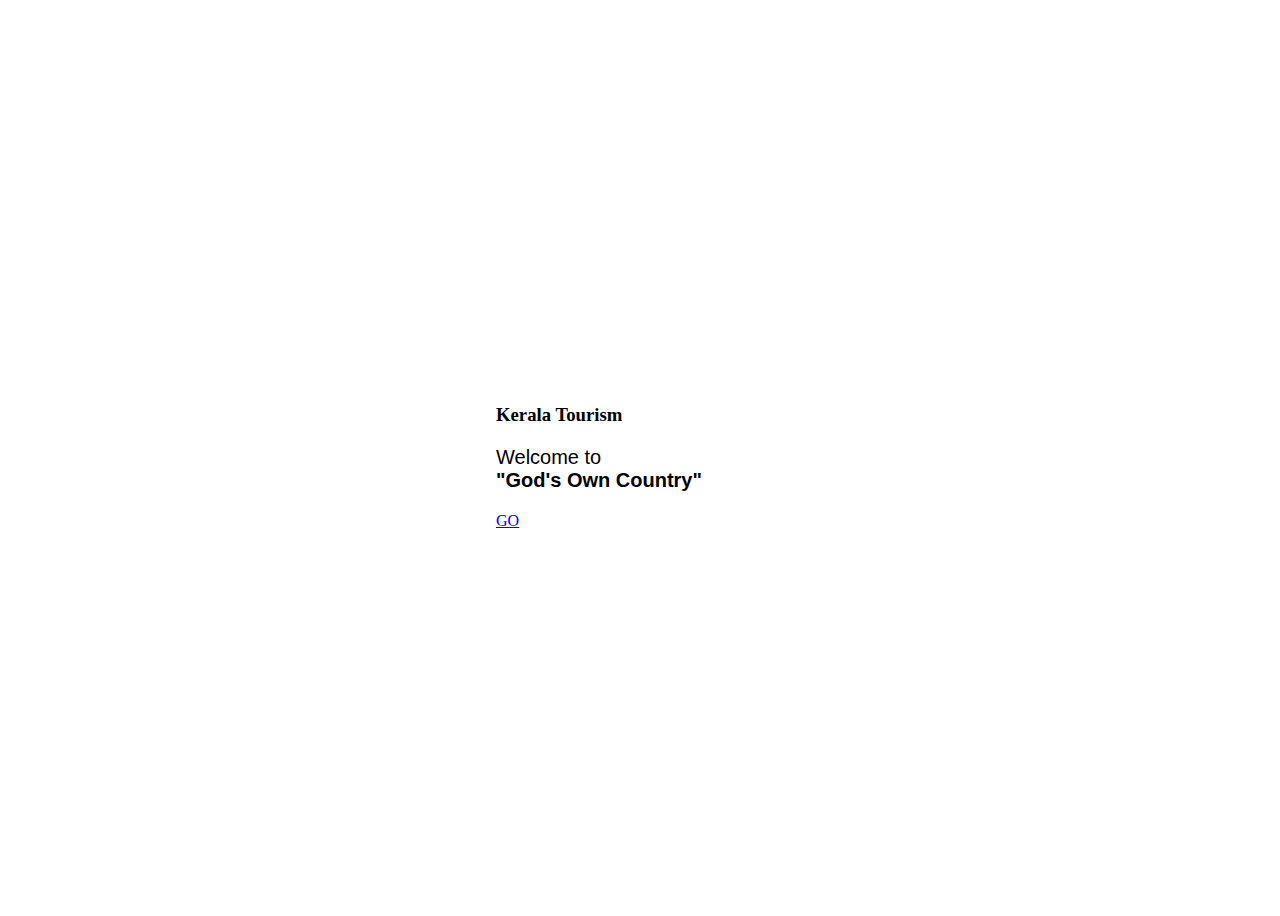
<file: index.html>
<!DOCTYPE html>
<html lang="en">
<head>
    <meta charset="UTF-8">
    <meta name="viewport" content="width=device-width, initial-scale=1.0">
    <title>KeralaTourism</title>
    <link rel="stylesheet" href="./assets/styles.css">
    <link href="https://cdn.jsdelivr.net/npm/bootstrap@5.3.2/dist/css/bootstrap.min.css" rel="stylesheet" integrity="sha384-T3c6CoIi6uLrA9TneNEoa7RxnatzjcDSCmG1MXxSR1GAsXEV/Dwwykc2MPK8M2HN" crossorigin="anonymous">
</head>
<body>


    <div class="bg-image div1" 
     style="background-image: url('https://wallpapercave.com/wp/wp8648792.jpg');
            height: 100vh">
        
        
            <div class="card text-center mb-3" style="width: 18rem; border-radius: 20px; background-color: rgba(255, 255, 255, 0.7);">
                <div class="card-body">
                  <h3 class="card-title">Kerala Tourism</h3>
                  <p class="card-text">Welcome to<br>
                  <b>"God's Own Country"</b></p>
                  <a href="./home.html" class="btn btn-primary">GO</a>
                </div>
              </div>
          
          
                

    </div>
    <script src="https://cdn.jsdelivr.net/npm/bootstrap@5.3.2/dist/js/bootstrap.bundle.min.js" integrity="sha384-C6RzsynM9kWDrMNeT87bh95OGNyZPhcTNXj1NW7RuBCsyN/o0jlpcV8Qyq46cDfL" crossorigin="anonymous"></script>    
</body>
</html>
</file>
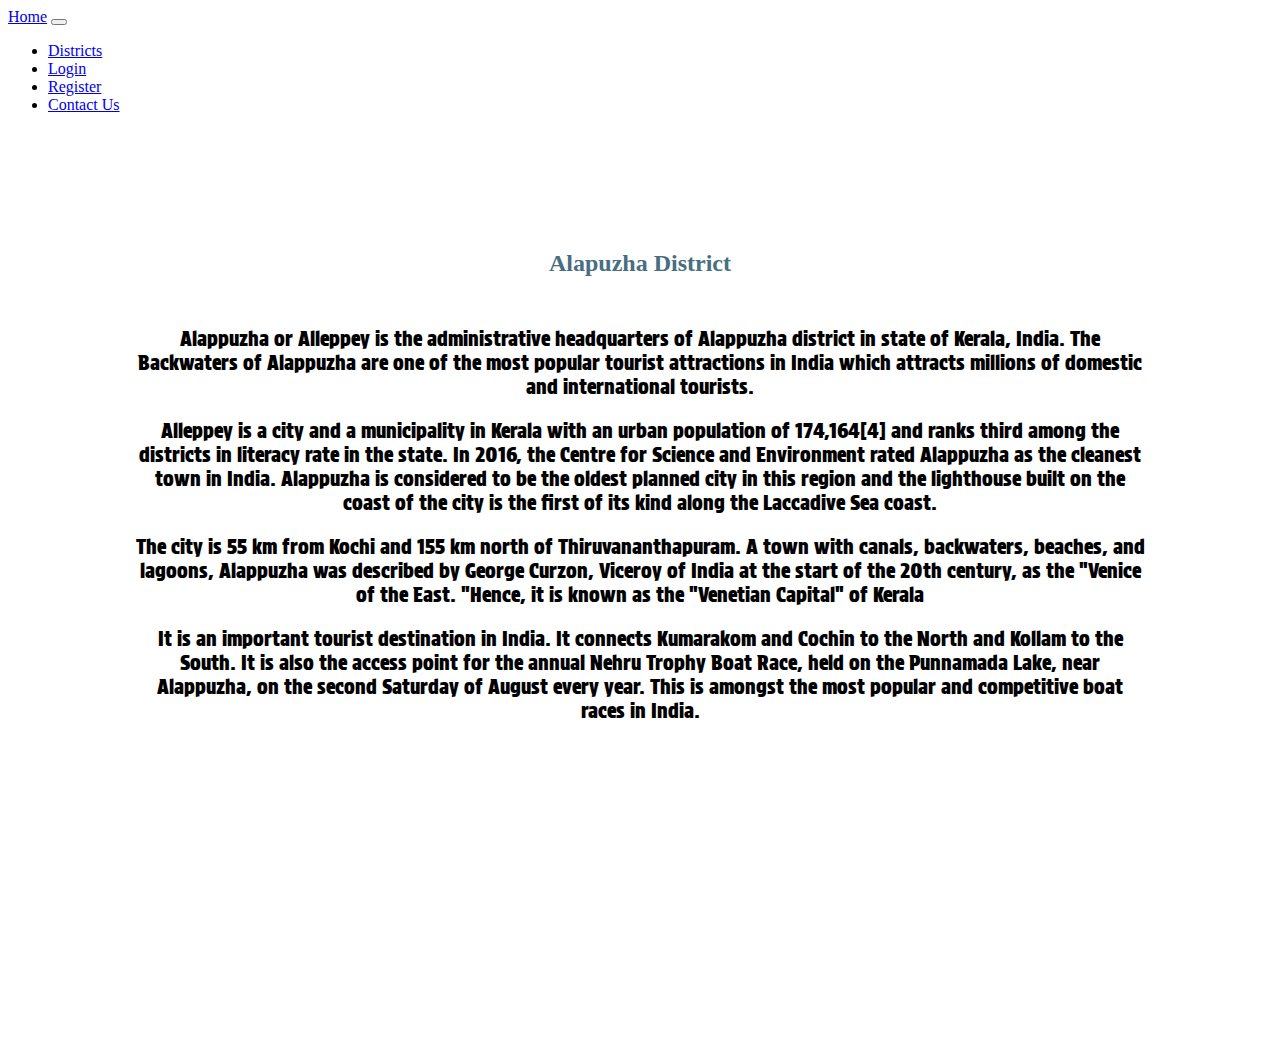
<file: alapuzha.html>
<!DOCTYPE html>
<html lang="en">
<head>
    <meta charset="UTF-8">
    <meta name="viewport" content="width=device-width, initial-scale=1.0">
    <title>Alapuzha</title>

    <link rel="preconnect" href="https://fonts.googleapis.com">
<link rel="preconnect" href="https://fonts.gstatic.com" crossorigin>
<link href="https://fonts.googleapis.com/css2?family=Protest+Strike&display=swap" rel="stylesheet">
    <link rel="stylesheet" href="./assets/styles.css">
    <link href="https://cdn.jsdelivr.net/npm/bootstrap@5.3.2/dist/css/bootstrap.min.css" rel="stylesheet" integrity="sha384-T3c6CoIi6uLrA9TneNEoa7RxnatzjcDSCmG1MXxSR1GAsXEV/Dwwykc2MPK8M2HN" crossorigin="anonymous">
</head>
<body>
    
  <nav class="navbar navbar-expand-lg bg-body-tertiary">
    <div class="container-fluid">
      <a class="navbar-brand" href="./home.html">Home</a>
      <button class="navbar-toggler" type="button" data-bs-toggle="collapse" data-bs-target="#navbarSupportedContent" aria-controls="navbarSupportedContent" aria-expanded="false" aria-label="Toggle navigation">
        <span class="navbar-toggler-icon"></span>
      </button>
      <div class="collapse navbar-collapse" id="navbarSupportedContent">
        
        <ul class="nav">
            <li class="nav-item">
              <a class="nav-link active" aria-current="page" href="./districts.html">Districts</a>
            </li>
            <li class="nav-item">
              <a class="nav-link" href="./login.html">Login</a>
            </li>
            <li class="nav-item">
                <a class="nav-link" href="./register.html">Register</a>
              </li>
            <li class="nav-item">
              <a class="nav-link" href="./contact.html">Contact Us</a>
            </li>
          </ul>

      </div>
    </div>
  </nav>

        <div class="bg-image" 
            style="background-image: url('https://t3.ftcdn.net/jpg/05/81/73/32/240_F_581733261_Lc5v0A8Qdx05gqBiLyfocoqTS76RQR9O.jpg'); background-size: cover">
    
            <div class="container-xl div2">
                <div class="container-xl div3">
                  <div class="container-xl">
                    <div class="container-xl" style="padding: 10px;">
                      <h2 style="color: rgb(72, 110, 130);">Alapuzha District</h2>
                    </div>
                    <p>
                        Alappuzha or Alleppey is the administrative headquarters of Alappuzha district in state of Kerala, India.
                         The Backwaters of Alappuzha are one of the most popular tourist attractions in India which attracts millions of domestic and international tourists.
                    </p>
                    <p>
                        Alleppey is a city and a municipality in Kerala with an urban population of 174,164[4] and ranks third among the districts in literacy rate in the state.
                         In 2016, the Centre for Science and Environment rated Alappuzha as the cleanest town in India.
                         Alappuzha is considered to be the oldest planned city in this region and the lighthouse built on the coast of the city is the first of its kind along the Laccadive Sea coast.
                    </p>
                    <p>
                        The city is 55 km from Kochi and 155 km north of Thiruvananthapuram.
                         A town with canals, backwaters, beaches, and lagoons, Alappuzha was described by George Curzon, Viceroy of India at the start of the 20th century, as the "Venice of the East.
                        "Hence, it is known as the "Venetian Capital" of Kerala
                    </p>
                    <p>
                        It is an important tourist destination in India.
                         It connects Kumarakom and Cochin to the North and Kollam to the South.
                          It is also the access point for the annual Nehru Trophy Boat Race, held on the Punnamada Lake, near Alappuzha, on the second Saturday of August every year.
                         This is amongst the most popular and competitive boat races in India.
                    </p>
                  </div>
                </div>
            </div>
        </div>
    <script src="https://cdn.jsdelivr.net/npm/bootstrap@5.3.2/dist/js/bootstrap.bundle.min.js" integrity="sha384-C6RzsynM9kWDrMNeT87bh95OGNyZPhcTNXj1NW7RuBCsyN/o0jlpcV8Qyq46cDfL" crossorigin="anonymous"></script>
</body>
</html>
</file>
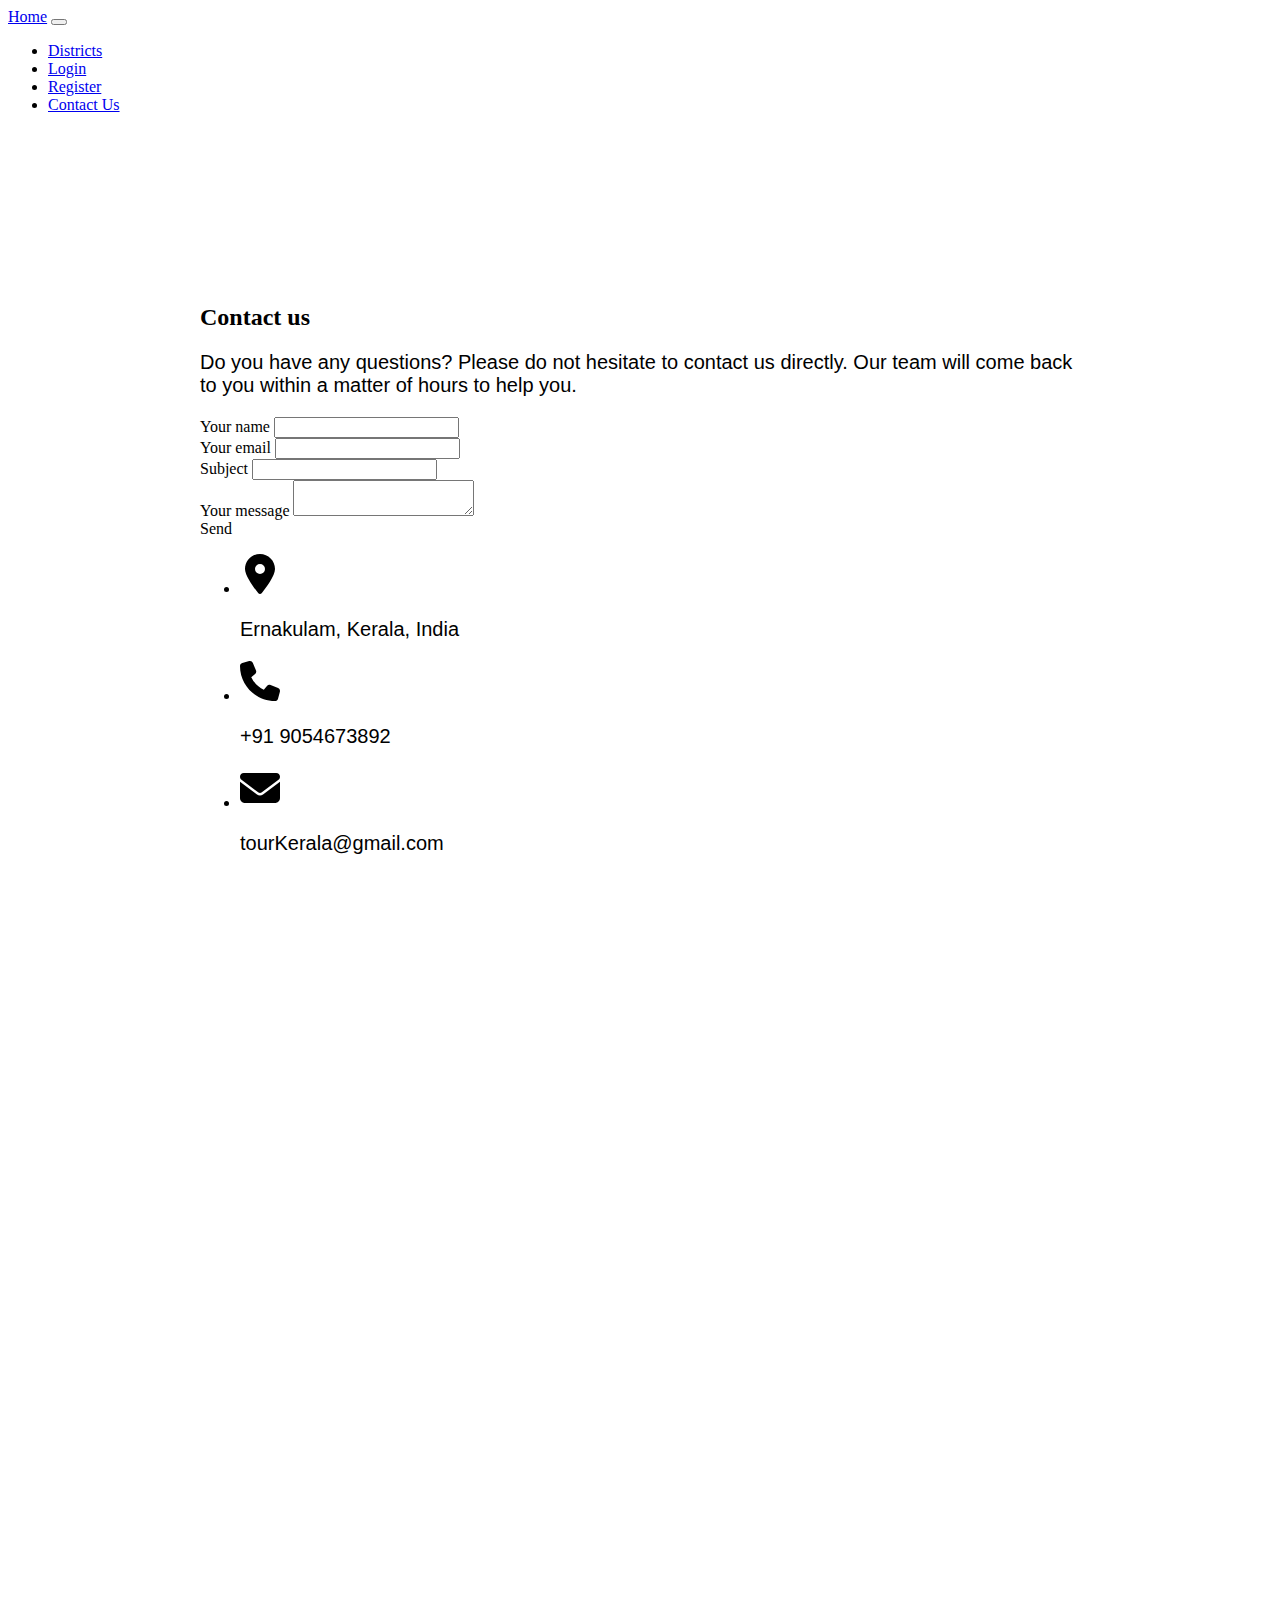
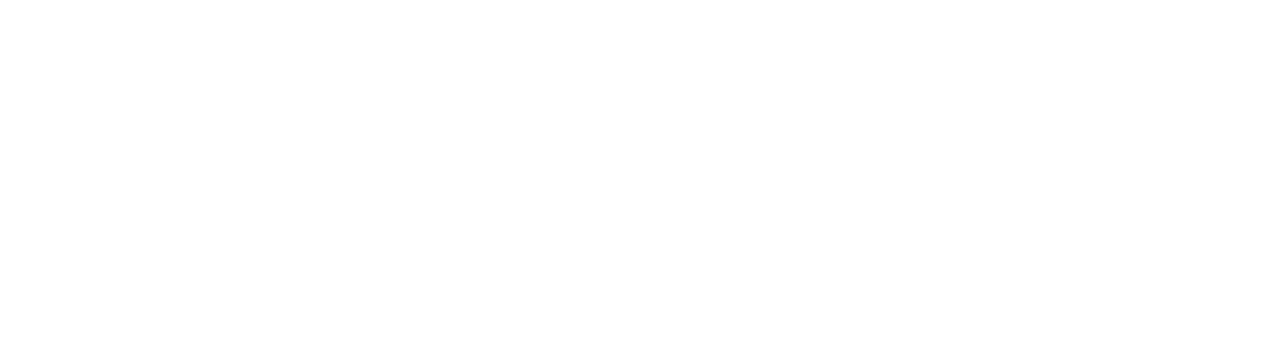
<file: contact.html>
<!DOCTYPE html>
<html lang="en">
<head>
    <meta charset="UTF-8">
    <meta name="viewport" content="width=device-width, initial-scale=1.0">
    <title>Contact Us</title>
    <link rel="stylesheet" href="./assets/styles.css">
    <link href="https://cdn.jsdelivr.net/npm/bootstrap@5.3.2/dist/css/bootstrap.min.css" rel="stylesheet" integrity="sha384-T3c6CoIi6uLrA9TneNEoa7RxnatzjcDSCmG1MXxSR1GAsXEV/Dwwykc2MPK8M2HN" crossorigin="anonymous">
</head>
<body>
    <div class="bg-image" 
    style="background-image: url('https://t4.ftcdn.net/jpg/05/49/09/67/240_F_549096742_5CV2EMPUkFYymvI7nMyFT8l5JIhapqFF.jpg'); background-size: cover; height: 100hv">
    <div class="navOpa">
    <nav class="navbar navbar-expand-lg bg-body-tertiary">
        <div class="container-fluid">
          <a class="navbar-brand" href="./home.html">Home</a>
          <button class="navbar-toggler" type="button" data-bs-toggle="collapse" data-bs-target="#navbarSupportedContent" aria-controls="navbarSupportedContent" aria-expanded="false" aria-label="Toggle navigation">
            <span class="navbar-toggler-icon"></span>
          </button>
          <div class="collapse navbar-collapse" id="navbarSupportedContent">
            
            <ul class="nav">
                <li class="nav-item">
                  <a class="nav-link active" aria-current="page" href="./districts.html">Districts</a>
                </li>
                <li class="nav-item">
                    <a class="nav-link" href="./login.html">Login</a>
                  </li>
                  <li class="nav-item">
                      <a class="nav-link" href="./register.html">Register</a>
                    </li>
                  <li class="nav-item">
                    <a class="nav-link" href="./contact.html">Contact Us</a>
                  </li>
              </ul>

          </div>
        </div>
      </nav>
    </div>
    <div>
      <div class="div4">
        <div class="card" style="width: 55rem;">
            <div class="card-body">
              <!--Section: Contact v.2-->
  <section class="mb-4">

    <!--Section heading-->
    <h2 class="h1-responsive font-weight-bold text-center my-4">Contact us</h2>
    <!--Section description-->
    <p class="text-center w-responsive mx-auto mb-5">Do you have any questions? Please do not hesitate to contact us directly. Our team will come back to you within
        a matter of hours to help you.</p>

    <div class="row">

        <!--Grid column-->
        <div class="col-md-9 mb-md-0 mb-5">
            <form id="contact-form" name="contact-form" action="mail.php" method="POST">

                <!--Grid row-->
                <div class="row">

                    <!--Grid column-->
                    <div class="col-md-6">
                        <div class="md-form mb-0">
                            <label for="name" class="">Your name</label>
                            <input type="text" id="name" name="name" class="form-control">
                        </div>
                    </div>
                    <!--Grid column-->

                    <!--Grid column-->
                    <div class="col-md-6">
                        <div class="md-form mb-0">
                            <label for="email" class="">Your email</label>
                            <input type="text" id="email" name="email" class="form-control">
                        </div>
                    </div>
                    <!--Grid column-->

                </div>
                <!--Grid row-->

                <!--Grid row-->
                <div class="row">
                    <div class="col-md-12">
                        <div class="md-form mb-0">
                            <label for="subject" class="">Subject</label>
                            <input type="text" id="subject" name="subject" class="form-control">
                        </div>
                    </div>
                </div>
                <!--Grid row-->

                <!--Grid row-->
                <div class="row">

                    <!--Grid column-->
                    <div class="col-md-12">

                        <div class="md-form">
                          <label for="message">Your message</label>
                            <textarea type="text" id="message" name="message" rows="2" class="form-control md-textarea"></textarea>
                        </div>

                    </div>
                </div>
                <!--Grid row-->

            </form>

            <div class="text-center text-md-left">
                <a class="btn btn-primary" style="margin-top: 20px;" onclick="document.getElementById('contact-form').submit();">Send</a>
            </div>
            <div class="status"></div>
        </div>
        <!--Grid column-->

        <!--Grid column-->
        <div class="col-md-3 text-center">
            <ul class="list-unstyled mb-0">
                <li><img src="assets\images\loc.svg" class="img1" alt="logo">
                    <p>Ernakulam, Kerala, India</p>
                </li>

                <li><img src="assets\images\phone.svg" class="img1" alt="logo">
                    <p>+91 9054673892</p>
                </li>

                <li><img src="assets\images\mail.svg" class="img1" alt="logo">
                    <p>tourKerala@gmail.com</p>
                </li>
            </ul>
        </div>
        <!--Grid column-->

    </div>

  </section>
  <!--Section: Contact v.2-->
              </div>
          </div>
    </div>
    <!-- <div class="div4">
        <div>
            <h2>Map</h2>
        </div> -->
    <div class="div4">
    <div class="card" style="width: 55rem; height: 40rem;">
        <div class="card-body">
            
            <iframe src="https://maps.google.com/maps?q=FISAT&amp;t=&amp;z=13&amp;ie=UTF8&amp;iwloc=&amp;output=embed" frameborder="0" scrolling="no" style="width: 100%; height:100%;"></iframe>
        </div>
    </div>
</div>
</div>
  </div>

      
    <script src="https://cdn.jsdelivr.net/npm/bootstrap@5.3.2/dist/js/bootstrap.bundle.min.js" integrity="sha384-C6RzsynM9kWDrMNeT87bh95OGNyZPhcTNXj1NW7RuBCsyN/o0jlpcV8Qyq46cDfL" crossorigin="anonymous"></script>
</body>
</html>
</file>
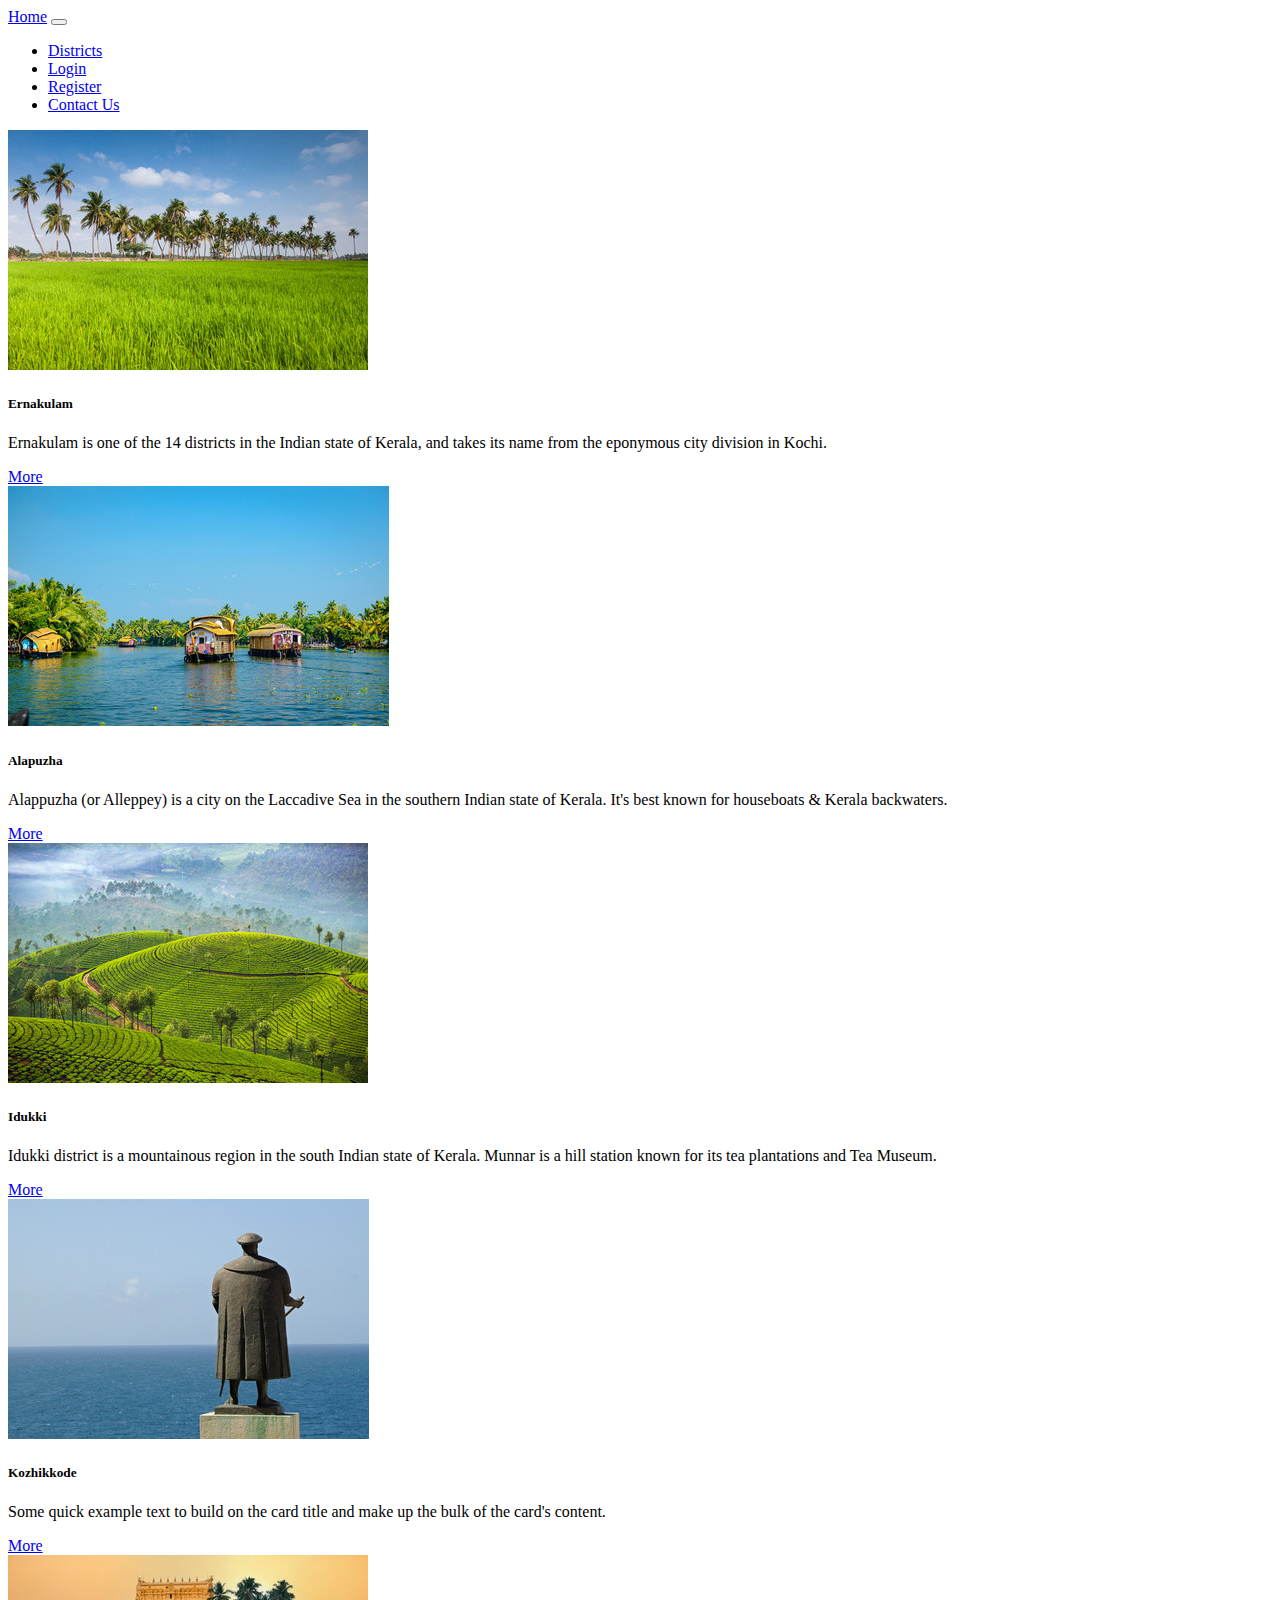
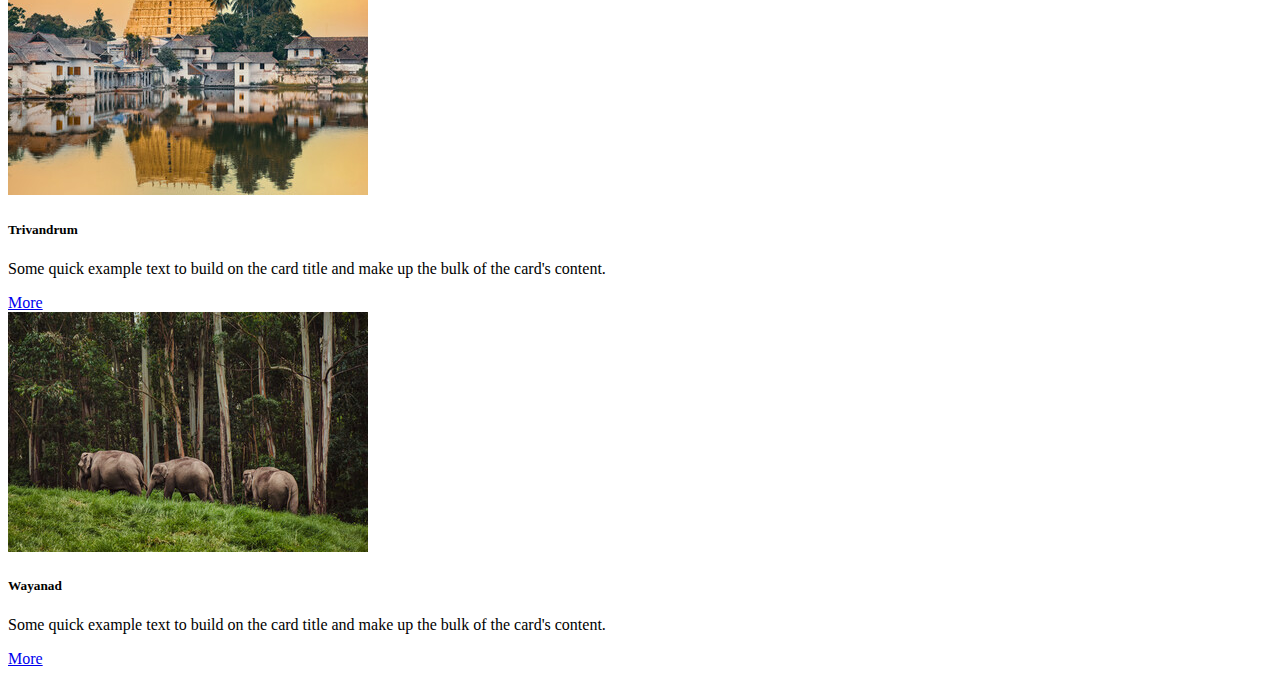
<file: districts.html>
<!DOCTYPE html>
<html lang="en">
<head>
    <meta charset="UTF-8">
    <meta name="viewport" content="width=device-width, initial-scale=1.0">
    <title>Districts</title>
    <link href="https://cdn.jsdelivr.net/npm/bootstrap@5.3.2/dist/css/bootstrap.min.css" rel="stylesheet" integrity="sha384-T3c6CoIi6uLrA9TneNEoa7RxnatzjcDSCmG1MXxSR1GAsXEV/Dwwykc2MPK8M2HN" crossorigin="anonymous">
</head>
<body>

    <nav class="navbar navbar-expand-lg bg-body-tertiary">
        <div class="container-fluid">
          <a class="navbar-brand" href="./home.html">Home</a>
          <button class="navbar-toggler" type="button" data-bs-toggle="collapse" data-bs-target="#navbarSupportedContent" aria-controls="navbarSupportedContent" aria-expanded="false" aria-label="Toggle navigation">
            <span class="navbar-toggler-icon"></span>
          </button>
          <div class="collapse navbar-collapse" id="navbarSupportedContent">
            
            <ul class="nav">
                <li class="nav-item">
                  <a class="nav-link active" aria-current="page" href="./districts.html">Districts</a>
                </li>
                <li class="nav-item">
                  <a class="nav-link" href="./login.html">Login</a>
                </li>
                <li class="nav-item">
                    <a class="nav-link" href="./register.html">Register</a>
                  </li>
                <li class="nav-item">
                  <a class="nav-link" href="./contact.html">Contact Us</a>
                </li>
              </ul>

          </div>
        </div>
      </nav>

      <div>
        <div class="container">
            <div class="row gy-3 my-3">
              <div class="col-sm-6 col-md-3 col-lg-4">
                <div class="card">
                    <img src="assets\images\ernakulam.jpg" class="card-img-top" alt="...">
                    <div class="card-body">
                      <h5 class="card-title">Ernakulam</h5>
                      <p class="card-text">Ernakulam is one of the 14 districts in the Indian state of Kerala, and takes its name from the eponymous city division in Kochi.</p>
                      <a href="./ernakulam.html" class="btn btn-primary">More</a>
                    </div>
                </div>
              </div>
              <div class="col-sm-6 col-md-3 col-lg-4">
                <div class="card">
                    <img src="assets\images\alapuzha.jpg" class="card-img-top" alt="...">
                    <div class="card-body">
                      <h5 class="card-title">Alapuzha</h5>
                      <p class="card-text">Alappuzha (or Alleppey) is a city on the Laccadive Sea in the southern Indian state of Kerala. It's best known for houseboats & Kerala backwaters.</p>
                      <a href="./alapuzha.html" class="btn btn-primary">More</a>
                    </div>
                </div>
              </div>
              <div class="col-sm-6 col-md-3 col-lg-4">
                <div class="card">
                    <img src="assets\images\idukki.jpg" class="card-img-top" alt="...">
                    <div class="card-body">
                      <h5 class="card-title">Idukki</h5>
                      <p class="card-text">Idukki district is a mountainous region in the south Indian state of Kerala. Munnar is a hill station known for its tea plantations and Tea Museum.</p>
                      <a href="./idukki.html" class="btn btn-primary">More</a>
                    </div>
                </div>
              </div>
            </div>
        </div>

        <div class="container text-center">
            <div class="row gy-3 my-3">
              <div class="col-sm-6 col-md-3 col-lg-4">
                <div class="card">
                    <img src="assets\images\kozhi.jpg" class="card-img-top" alt="...">
                    <div class="card-body">
                      <h5 class="card-title">Kozhikkode</h5>
                      <p class="card-text">Some quick example text to build on the card title and make up the bulk of the card's content.</p>
                      <a href="./Kozhikkode.html" class="btn btn-primary">More</a>
                    </div>
                </div>
              </div>
              <div class="col-sm-6 col-md-3 col-lg-4">
                <div class="card">
                    <img src="assets\images\trivu.jpg" class="card-img-top" alt="...">
                    <div class="card-body">
                      <h5 class="card-title">Trivandrum</h5>
                      <p class="card-text">Some quick example text to build on the card title and make up the bulk of the card's content.</p>
                      <a href="./trivandrum.html" class="btn btn-primary">More</a>
                    </div>
                </div>
              </div>
              <div class="col-sm-6 col-md-3 col-lg-4">
                <div class="card">
                    <img src="assets\images\wayanad.jpg" class="card-img-top" alt="...">
                    <div class="card-body">
                      <h5 class="card-title">Wayanad</h5>
                      <p class="card-text">Some quick example text to build on the card title and make up the bulk of the card's content.</p>
                      <a href="./wayanad.html" class="btn btn-primary">More</a>
                    </div>
                </div>
              </div>
            </div>
        </div>
      </div>
    <script src="https://cdn.jsdelivr.net/npm/bootstrap@5.3.2/dist/js/bootstrap.bundle.min.js" integrity="sha384-C6RzsynM9kWDrMNeT87bh95OGNyZPhcTNXj1NW7RuBCsyN/o0jlpcV8Qyq46cDfL" crossorigin="anonymous"></script>        
</body>
</html>
</file>
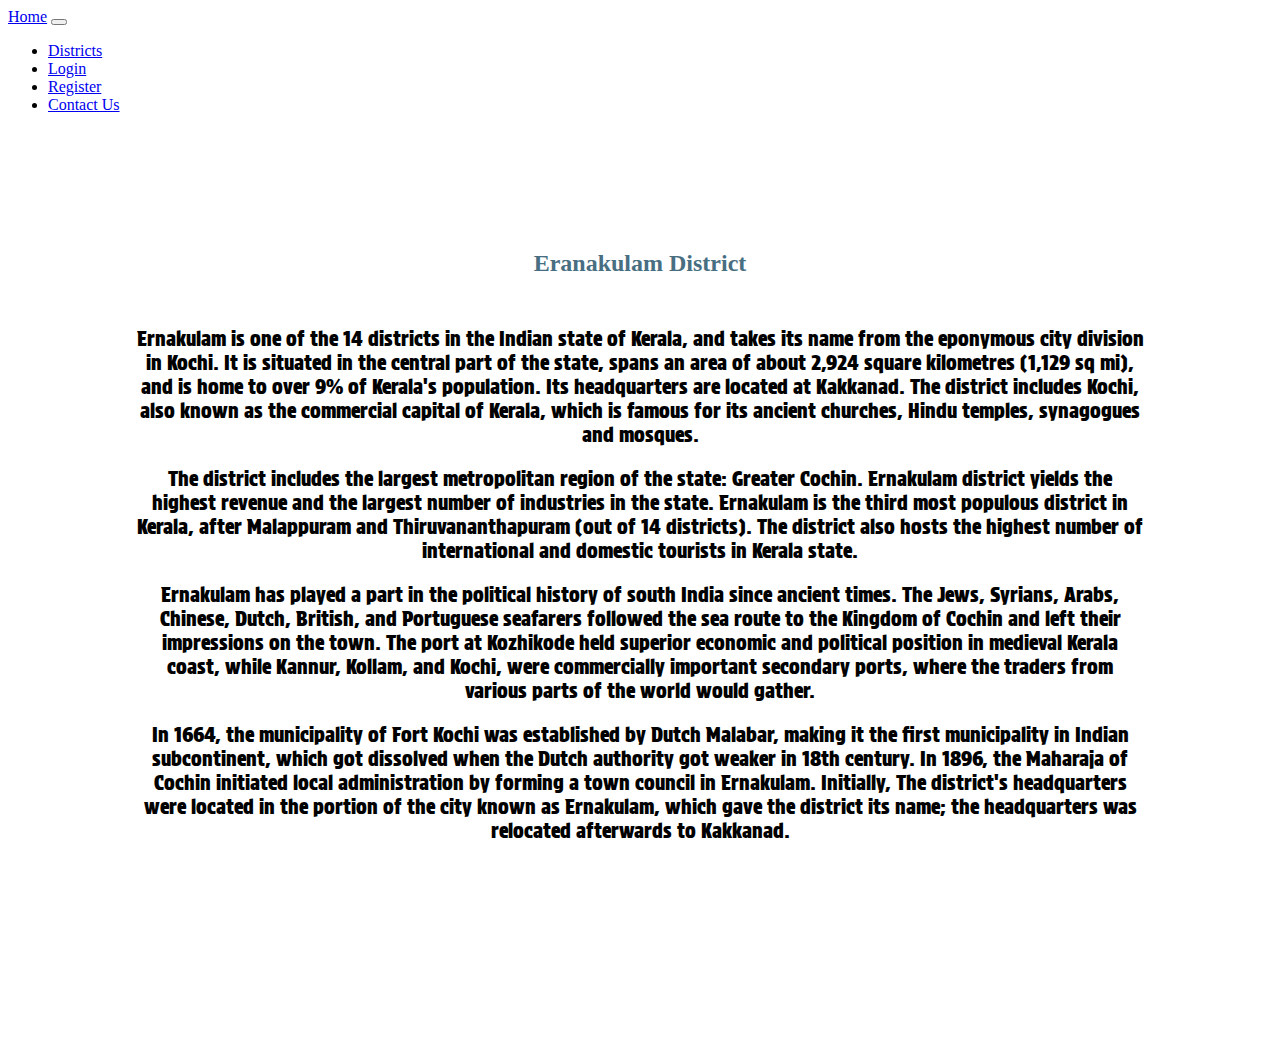
<file: ernakulam.html>
<!DOCTYPE html>
<html lang="en">
<head>
    <meta charset="UTF-8">
    <meta name="viewport" content="width=device-width, initial-scale=1.0">
    <title>Ernakulam</title>

    <link rel="preconnect" href="https://fonts.googleapis.com">
<link rel="preconnect" href="https://fonts.gstatic.com" crossorigin>
<link href="https://fonts.googleapis.com/css2?family=Protest+Strike&display=swap" rel="stylesheet">
    <link rel="stylesheet" href="./assets/styles.css">
    <link href="https://cdn.jsdelivr.net/npm/bootstrap@5.3.2/dist/css/bootstrap.min.css" rel="stylesheet" integrity="sha384-T3c6CoIi6uLrA9TneNEoa7RxnatzjcDSCmG1MXxSR1GAsXEV/Dwwykc2MPK8M2HN" crossorigin="anonymous">
</head>
<body>
    
  <nav class="navbar navbar-expand-lg bg-body-tertiary">
    <div class="container-fluid">
      <a class="navbar-brand" href="./home.html">Home</a>
      <button class="navbar-toggler" type="button" data-bs-toggle="collapse" data-bs-target="#navbarSupportedContent" aria-controls="navbarSupportedContent" aria-expanded="false" aria-label="Toggle navigation">
        <span class="navbar-toggler-icon"></span>
      </button>
      <div class="collapse navbar-collapse" id="navbarSupportedContent">
        
        <ul class="nav">
            <li class="nav-item">
              <a class="nav-link active" aria-current="page" href="./districts.html">Districts</a>
            </li>
            <li class="nav-item">
              <a class="nav-link" href="./login.html">Login</a>
            </li>
            <li class="nav-item">
                <a class="nav-link" href="./register.html">Register</a>
              </li>
            <li class="nav-item">
              <a class="nav-link" href="./contact.html">Contact Us</a>
            </li>
          </ul>

      </div>
    </div>
  </nav>

        <div class="bg-image" 
            style="background-image: url('https://upload.wikimedia.org/wikipedia/commons/8/8f/Kochi_Skyline.jpg'); background-size: cover">
    
            <div class="container-xl div2">
                <div class="container-xl div3">
                  <div class="container-xl">
                    <div class="container-xl" style="padding: 10px;">
                      <h2 style="color: rgb(72, 110, 130);">Eranakulam District</h2>
                    </div>
                    <p>
                      Ernakulam is one of the 14 districts in the Indian state of Kerala, and takes its name from the eponymous city division in Kochi. 
                      It is situated in the central part of the state, spans an area of about 2,924 square kilometres (1,129 sq mi), and is home to over 9% of Kerala's population.
                       Its headquarters are located at Kakkanad. The district includes Kochi, also known as the commercial capital of Kerala, which is famous for its ancient churches, Hindu temples, synagogues and mosques. 
                    </p>
                    <p>
                       The district includes the largest metropolitan region of the state: Greater Cochin. 
                       Ernakulam district yields the highest revenue and the largest number of industries in the state. Ernakulam is the third most populous district in Kerala, after Malappuram and Thiruvananthapuram (out of 14 districts).
                      The district also hosts the highest number of international and domestic tourists in Kerala state.
                    </p>
                    <p>
                      Ernakulam has played a part in the political history of south India since ancient times.
                       The Jews, Syrians, Arabs, Chinese, Dutch, British, and Portuguese seafarers followed the sea route to the Kingdom of Cochin and left their impressions on the town.
                        The port at Kozhikode held superior economic and political position in medieval Kerala coast, while Kannur, Kollam, and Kochi, were commercially important secondary ports, where the traders from various parts of the world would gather.
                    </p>
                    <p>
                        In 1664, the municipality of Fort Kochi was established by Dutch Malabar, making it the first municipality in Indian subcontinent, which got dissolved when the Dutch authority got weaker in 18th century.
                      In 1896, the Maharaja of Cochin initiated local administration by forming a town council in Ernakulam.
                       Initially, The district's headquarters were located in the portion of the city known as Ernakulam, which gave the district its name; the headquarters was relocated afterwards to Kakkanad.
                    </p>
                  </div>
                </div>
            </div>
        </div>
    <script src="https://cdn.jsdelivr.net/npm/bootstrap@5.3.2/dist/js/bootstrap.bundle.min.js" integrity="sha384-C6RzsynM9kWDrMNeT87bh95OGNyZPhcTNXj1NW7RuBCsyN/o0jlpcV8Qyq46cDfL" crossorigin="anonymous"></script>
</body>
</html>
</file>
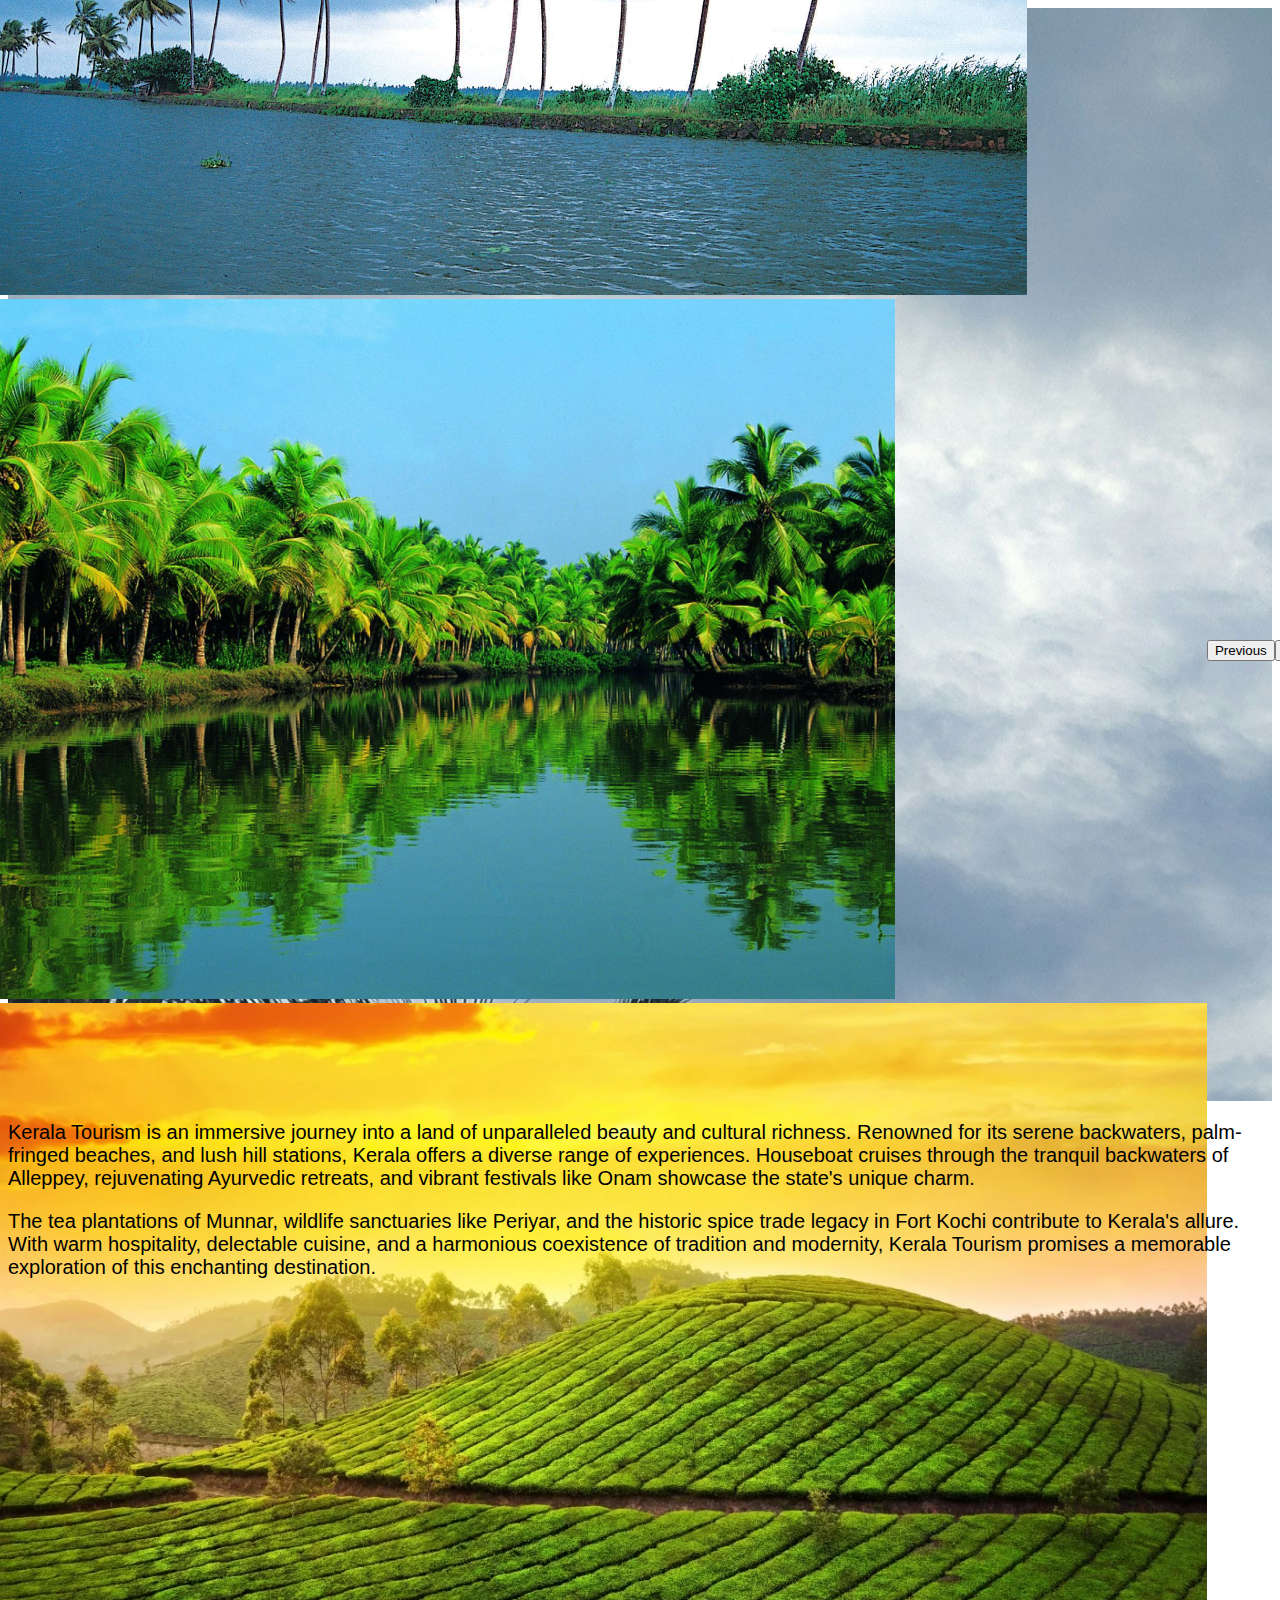
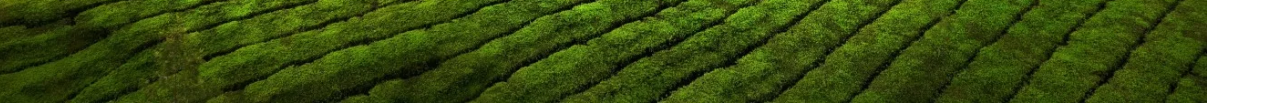
<file: home.html>
<!DOCTYPE html>
<html lang="en">
<head>
    <meta charset="UTF-8">
    <meta name="viewport" content="width=device-width, initial-scale=1.0">
    <title>HOME</title>
    <link rel="stylesheet" href="./assets/styles.css">
    <link href="https://cdn.jsdelivr.net/npm/bootstrap@5.3.2/dist/css/bootstrap.min.css" rel="stylesheet" integrity="sha384-T3c6CoIi6uLrA9TneNEoa7RxnatzjcDSCmG1MXxSR1GAsXEV/Dwwykc2MPK8M2HN" crossorigin="anonymous">
</head>
<body>
  <div class="divBg">
    <div>
    <nav class="navbar navbar-expand-lg bg-body-tertiary">
        <div class="container-fluid">
          <a class="navbar-brand" href="/">Home</a>
          <button class="navbar-toggler" type="button" data-bs-toggle="collapse" data-bs-target="#navbarSupportedContent" aria-controls="navbarSupportedContent" aria-expanded="false" aria-label="Toggle navigation">
            <span class="navbar-toggler-icon"></span>
          </button>
          <div class="collapse navbar-collapse" id="navbarSupportedContent">
            
            <ul class="nav">
                <li class="nav-item">
                  <a class="nav-link active" aria-current="page" href="./districts.html">Districts</a>
                </li>
                <li class="nav-item">
                  <a class="nav-link" href="./login.html">Login</a>
                </li>
                <li class="nav-item">
                    <a class="nav-link" href="./register.html">Register</a>
                  </li>
                <li class="nav-item">
                  <a class="nav-link" href="./contact.html">Contact Us</a>
                </li>
              </ul>

          </div>
        </div>
      </nav>
    </div>
    <div>
    <div class="container-fluid" style="margin-top: 10px">
      <h2 style="text-align: center; padding: 10px;">Kerala Tourism</h2>
        <div id="carouselExampleFade" class="carousel slide carousel-fade div2">
            <div class="carousel-inner" style="border-radius: 15px;">
              <div class="carousel-item active">
                <img src="assets\images\home1.jpg" class="d-block w-100" height="700" alt="Photo1" >
              </div>
              <div class="carousel-item">
                <img src="assets\images\home2.jpg" class="d-block w-100" height="700" alt="Photo2">
              </div>
              <div class="carousel-item">
                <img src="assets\images\home3.webp" class="d-block w-100" height="700" alt="Photo3">
              </div>
            </div>
            <button class="carousel-control-prev" type="button" data-bs-target="#carouselExampleFade" data-bs-slide="prev">
              <span class="carousel-control-prev-icon" aria-hidden="true"></span>
              <span class="visually-hidden">Previous</span>
            </button>
            <button class="carousel-control-next" type="button" data-bs-target="#carouselExampleFade" data-bs-slide="next">
              <span class="carousel-control-next-icon" aria-hidden="true"></span>
              <span class="visually-hidden">Next</span>
            </button>
          </div>
      </div>
    </div>
    </div>
    <div>
      <div class="container-fluid" style="margin-top: 10px">
        <p>
                  Kerala Tourism is an immersive journey into a land of unparalleled beauty and cultural richness.
          Renowned for its serene backwaters, palm-fringed beaches, and lush hill stations, Kerala offers a diverse range of experiences.
          Houseboat cruises through the tranquil backwaters of Alleppey, rejuvenating Ayurvedic retreats, and vibrant festivals like Onam showcase the state's unique charm.
        </p>
        <p>
              The tea plantations of Munnar, wildlife sanctuaries like Periyar, and the historic spice trade legacy in Fort Kochi contribute to Kerala's allure.
          With warm hospitality, delectable cuisine, and a harmonious coexistence of tradition and modernity, Kerala Tourism promises a memorable exploration of this enchanting destination.
        </p>
      </div>
    </div>
    <script src="https://cdn.jsdelivr.net/npm/bootstrap@5.3.2/dist/js/bootstrap.bundle.min.js" integrity="sha384-C6RzsynM9kWDrMNeT87bh95OGNyZPhcTNXj1NW7RuBCsyN/o0jlpcV8Qyq46cDfL" crossorigin="anonymous"></script>        
</body>
</html>
</file>
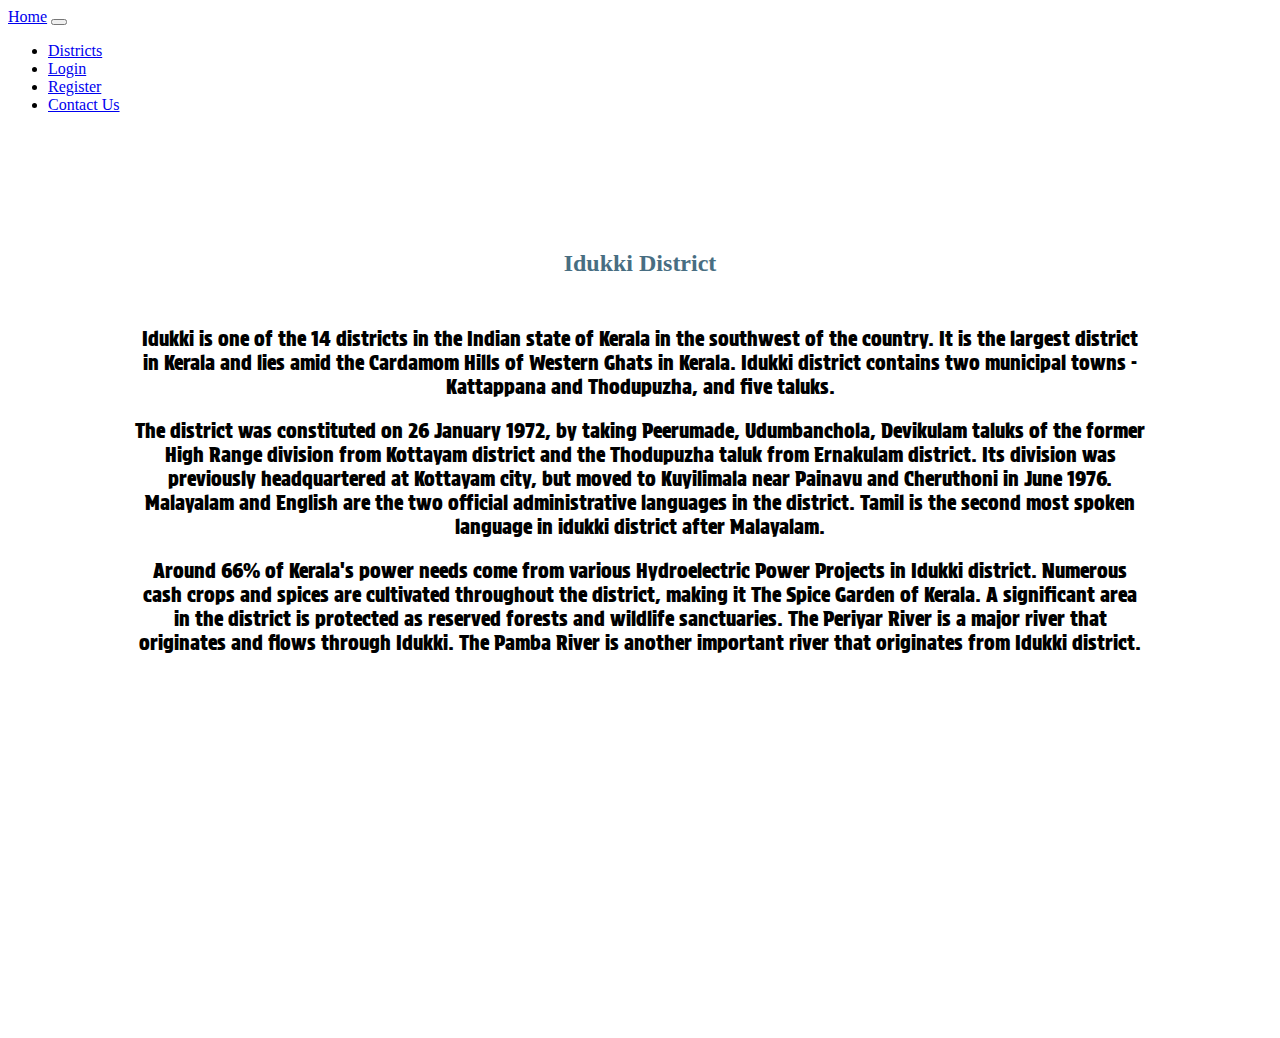
<file: idukki.html>
<!DOCTYPE html>
<html lang="en">
<head>
    <meta charset="UTF-8">
    <meta name="viewport" content="width=device-width, initial-scale=1.0">
    <title>Idukki</title>

    <link rel="preconnect" href="https://fonts.googleapis.com">
<link rel="preconnect" href="https://fonts.gstatic.com" crossorigin>
<link href="https://fonts.googleapis.com/css2?family=Protest+Strike&display=swap" rel="stylesheet">
    <link rel="stylesheet" href="./assets/styles.css">
    <link href="https://cdn.jsdelivr.net/npm/bootstrap@5.3.2/dist/css/bootstrap.min.css" rel="stylesheet" integrity="sha384-T3c6CoIi6uLrA9TneNEoa7RxnatzjcDSCmG1MXxSR1GAsXEV/Dwwykc2MPK8M2HN" crossorigin="anonymous">
</head>
<body>
    
  <nav class="navbar navbar-expand-lg bg-body-tertiary">
    <div class="container-fluid">
      <a class="navbar-brand" href="./home.html">Home</a>
      <button class="navbar-toggler" type="button" data-bs-toggle="collapse" data-bs-target="#navbarSupportedContent" aria-controls="navbarSupportedContent" aria-expanded="false" aria-label="Toggle navigation">
        <span class="navbar-toggler-icon"></span>
      </button>
      <div class="collapse navbar-collapse" id="navbarSupportedContent">
        
        <ul class="nav">
            <li class="nav-item">
              <a class="nav-link active" aria-current="page" href="./districts.html">Districts</a>
            </li>
            <li class="nav-item">
              <a class="nav-link" href="./login.html">Login</a>
            </li>
            <li class="nav-item">
                <a class="nav-link" href="./register.html">Register</a>
              </li>
            <li class="nav-item">
              <a class="nav-link" href="./contact.html">Contact Us</a>
            </li>
          </ul>

      </div>
    </div>
  </nav>

        <div class="bg-image" 
            style="background-image: url('https://t3.ftcdn.net/jpg/03/30/65/56/240_F_330655668_SYnxjGOfgHc0XoJQCDr7dFPJdkUcAKLT.jpg'); background-size: cover">
    
            <div class="container-xl div2">
                <div class="container-xl div3">
                  <div class="container-xl">
                    <div class="container-xl" style="padding: 10px;">
                      <h2 style="color: rgb(72, 110, 130);">Idukki District</h2>
                    </div>
                    <p>
                        Idukki is one of the 14 districts in the Indian state of Kerala in the southwest of the country. It is the largest district in Kerala and lies amid the Cardamom Hills of Western Ghats in Kerala. Idukki district contains two municipal towns - Kattappana and Thodupuzha, and five taluks.
                    </p>
                    <p>
                        The district was constituted on 26 January 1972, by taking Peerumade, Udumbanchola, Devikulam taluks of the former High Range division from Kottayam district and the Thodupuzha taluk from Ernakulam district. Its division was previously headquartered at Kottayam city, but moved to Kuyilimala near Painavu and Cheruthoni in June 1976. Malayalam and English are the two official administrative languages in the district. Tamil is the second most spoken language in idukki district after Malayalam.
                    </p>
                    <p>
                        Around 66% of Kerala's power needs come from various Hydroelectric Power Projects in Idukki district. Numerous cash crops and spices are cultivated throughout the district, making it The Spice Garden of Kerala. A significant area in the district is protected as reserved forests and wildlife sanctuaries. The Periyar River is a major river that originates and flows through Idukki. The Pamba River is another important river that originates from Idukki district.
                    </p>
                  </div>
                </div>
            </div>
        </div>
    <script src="https://cdn.jsdelivr.net/npm/bootstrap@5.3.2/dist/js/bootstrap.bundle.min.js" integrity="sha384-C6RzsynM9kWDrMNeT87bh95OGNyZPhcTNXj1NW7RuBCsyN/o0jlpcV8Qyq46cDfL" crossorigin="anonymous"></script>
</body>
</html>
</file>
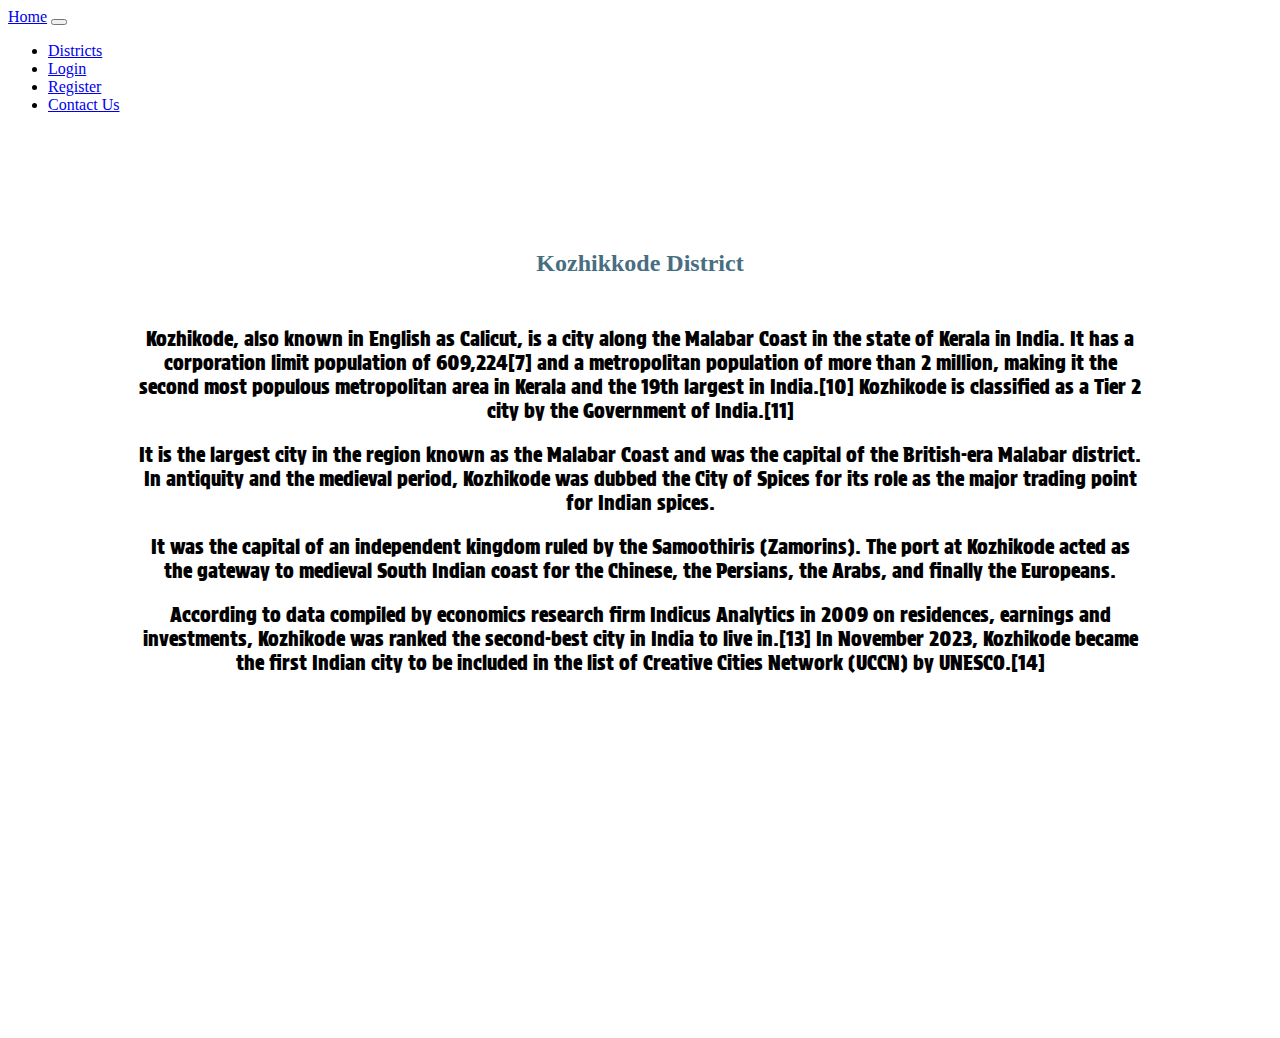
<file: Kozhikkode.html>
<!DOCTYPE html>
<html lang="en">
<head>
    <meta charset="UTF-8">
    <meta name="viewport" content="width=device-width, initial-scale=1.0">
    <title>Kozhikkode</title>

    <link rel="preconnect" href="https://fonts.googleapis.com">
<link rel="preconnect" href="https://fonts.gstatic.com" crossorigin>
<link href="https://fonts.googleapis.com/css2?family=Protest+Strike&display=swap" rel="stylesheet">
    <link rel="stylesheet" href="./assets/styles.css">
    <link href="https://cdn.jsdelivr.net/npm/bootstrap@5.3.2/dist/css/bootstrap.min.css" rel="stylesheet" integrity="sha384-T3c6CoIi6uLrA9TneNEoa7RxnatzjcDSCmG1MXxSR1GAsXEV/Dwwykc2MPK8M2HN" crossorigin="anonymous">
</head>
<body>
    
  <nav class="navbar navbar-expand-lg bg-body-tertiary">
    <div class="container-fluid">
      <a class="navbar-brand" href="./home.html">Home</a>
      <button class="navbar-toggler" type="button" data-bs-toggle="collapse" data-bs-target="#navbarSupportedContent" aria-controls="navbarSupportedContent" aria-expanded="false" aria-label="Toggle navigation">
        <span class="navbar-toggler-icon"></span>
      </button>
      <div class="collapse navbar-collapse" id="navbarSupportedContent">
        
        <ul class="nav">
            <li class="nav-item">
              <a class="nav-link active" aria-current="page" href="./districts.html">Districts</a>
            </li>
            <li class="nav-item">
              <a class="nav-link" href="./login.html">Login</a>
            </li>
            <li class="nav-item">
                <a class="nav-link" href="./register.html">Register</a>
              </li>
            <li class="nav-item">
              <a class="nav-link" href="./contact.html">Contact Us</a>
            </li>
          </ul>

      </div>
    </div>
  </nav>

        <div class="bg-image" 
            style="background-image: url('https://t4.ftcdn.net/jpg/02/76/67/91/240_F_276679105_o4LKVx3DX707Dpk9elN5CuzeKOP8oYiS.jpg'); background-size: cover">
    
            <div class="container-xl div2">
                <div class="container-xl div3">
                  <div class="container-xl">
                    <div class="container-xl" style="padding: 10px;">
                      <h2 style="color: rgb(72, 110, 130);">Kozhikkode District</h2>
                    </div>
                    <p>
                        Kozhikode, also known in English as Calicut, is a city along the Malabar Coast in the state of Kerala in India. It has a corporation limit population of 609,224[7] and a metropolitan population of more than 2 million, making it the second most populous metropolitan area in Kerala and the 19th largest in India.[10] Kozhikode is classified as a Tier 2 city by the Government of India.[11]
                    </p>
                    <p>
                        It is the largest city in the region known as the Malabar Coast and was the capital of the British-era Malabar district. In antiquity and the medieval period, Kozhikode was dubbed the City of Spices for its role as the major trading point for Indian spices.
                    </p>
                    <p>
                        It was the capital of an independent kingdom ruled by the Samoothiris (Zamorins). The port at Kozhikode acted as the gateway to medieval South Indian coast for the Chinese, the Persians, the Arabs, and finally the Europeans.
                    </p>
                    <p>
                        According to data compiled by economics research firm Indicus Analytics in 2009 on residences, earnings and investments, Kozhikode was ranked the second-best city in India to live in.[13] In November 2023, Kozhikode became the first Indian city to be included in the list of Creative Cities Network (UCCN) by UNESCO.[14]
                    </p>
                  </div>
                </div>
            </div>
        </div>
    <script src="https://cdn.jsdelivr.net/npm/bootstrap@5.3.2/dist/js/bootstrap.bundle.min.js" integrity="sha384-C6RzsynM9kWDrMNeT87bh95OGNyZPhcTNXj1NW7RuBCsyN/o0jlpcV8Qyq46cDfL" crossorigin="anonymous"></script>
</body>
</html>
</file>
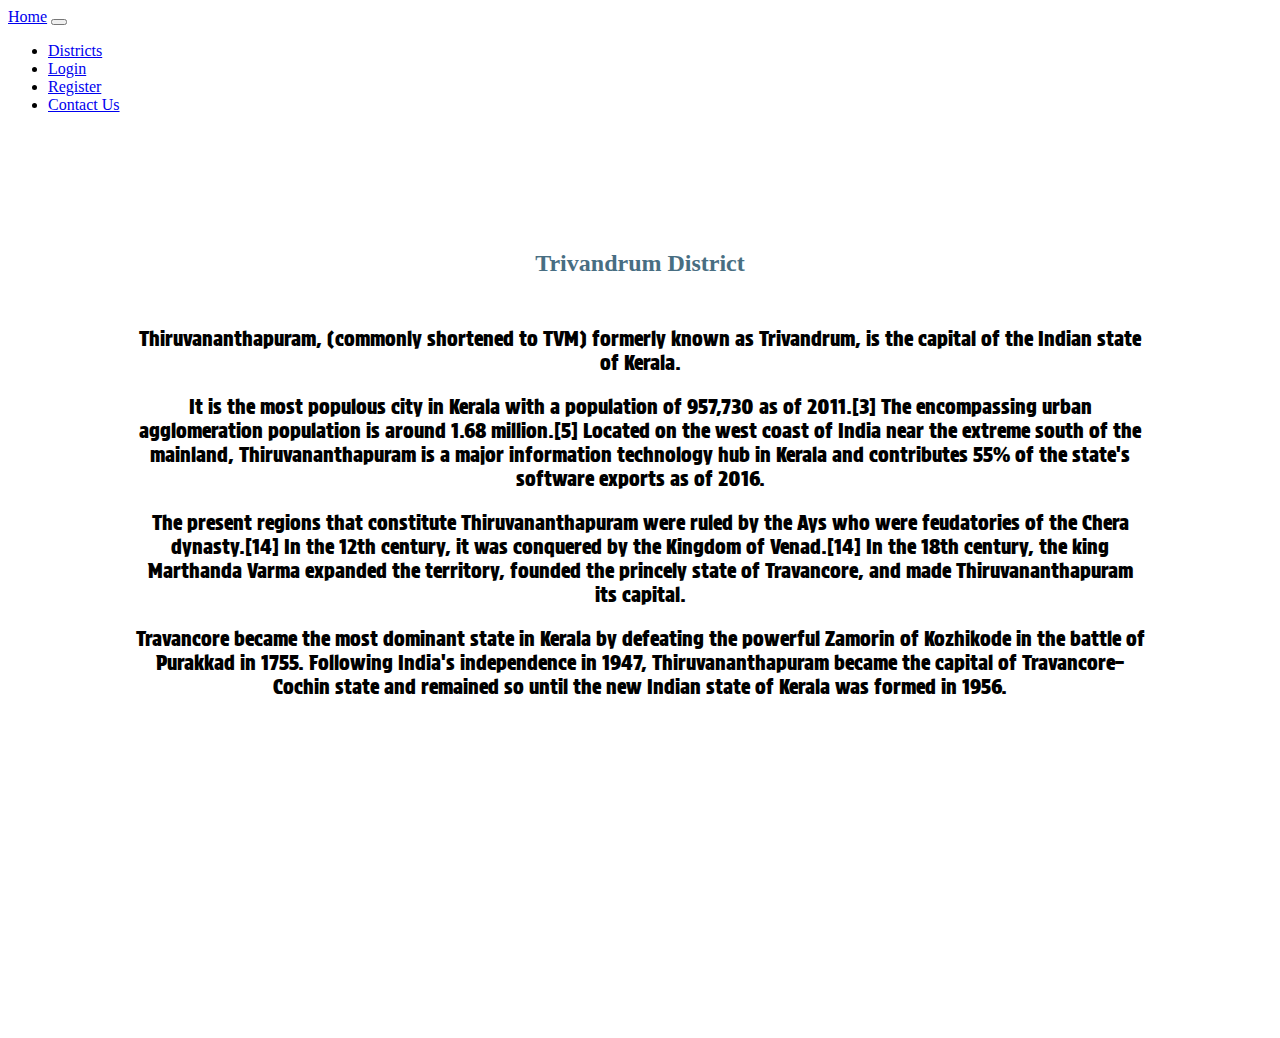
<file: trivandrum.html>
<!DOCTYPE html>
<html lang="en">
<head>
    <meta charset="UTF-8">
    <meta name="viewport" content="width=device-width, initial-scale=1.0">
    <title>Trivandrum</title>

    <link rel="preconnect" href="https://fonts.googleapis.com">
<link rel="preconnect" href="https://fonts.gstatic.com" crossorigin>
<link href="https://fonts.googleapis.com/css2?family=Protest+Strike&display=swap" rel="stylesheet">
    <link rel="stylesheet" href="./assets/styles.css">
    <link href="https://cdn.jsdelivr.net/npm/bootstrap@5.3.2/dist/css/bootstrap.min.css" rel="stylesheet" integrity="sha384-T3c6CoIi6uLrA9TneNEoa7RxnatzjcDSCmG1MXxSR1GAsXEV/Dwwykc2MPK8M2HN" crossorigin="anonymous">
</head>
<body>
    
  <nav class="navbar navbar-expand-lg bg-body-tertiary">
    <div class="container-fluid">
      <a class="navbar-brand" href="./home.html">Home</a>
      <button class="navbar-toggler" type="button" data-bs-toggle="collapse" data-bs-target="#navbarSupportedContent" aria-controls="navbarSupportedContent" aria-expanded="false" aria-label="Toggle navigation">
        <span class="navbar-toggler-icon"></span>
      </button>
      <div class="collapse navbar-collapse" id="navbarSupportedContent">
        
        <ul class="nav">
            <li class="nav-item">
              <a class="nav-link active" aria-current="page" href="./districts.html">Districts</a>
            </li>
            <li class="nav-item">
              <a class="nav-link" href="./login.html">Login</a>
            </li>
            <li class="nav-item">
                <a class="nav-link" href="./register.html">Register</a>
              </li>
            <li class="nav-item">
              <a class="nav-link" href="./contact.html">Contact Us</a>
            </li>
          </ul>

      </div>
    </div>
  </nav>

        <div class="bg-image" 
            style="background-image: url('https://t3.ftcdn.net/jpg/04/33/97/50/240_F_433975039_aEow7AkllezukQUwVuDSpZ1OGzL2zgHP.jpg'); background-size: cover">
    
            <div class="container-xl div2">
                <div class="container-xl div3">
                  <div class="container-xl">
                    <div class="container-xl" style="padding: 10px;">
                      <h2 style="color: rgb(72, 110, 130);">Trivandrum District</h2>
                    </div>
                    <p>
                        Thiruvananthapuram, (commonly shortened to TVM) formerly known as Trivandrum, is the capital of the Indian state of Kerala.
                    </p>
                    <p>
                        It is the most populous city in Kerala with a population of 957,730 as of 2011.[3] The encompassing urban agglomeration population is around 1.68 million.[5] Located on the west coast of India near the extreme south of the mainland, Thiruvananthapuram is a major information technology hub in Kerala and contributes 55% of the state's software exports as of 2016.
                    </p>
                    <p>
                        The present regions that constitute Thiruvananthapuram were ruled by the Ays who were feudatories of the Chera dynasty.[14] In the 12th century, it was conquered by the Kingdom of Venad.[14] In the 18th century, the king Marthanda Varma expanded the territory, founded the princely state of Travancore, and made Thiruvananthapuram its capital.
                    </p>
                    <p>
                        Travancore became the most dominant state in Kerala by defeating the powerful Zamorin of Kozhikode in the battle of Purakkad in 1755. Following India's independence in 1947, Thiruvananthapuram became the capital of Travancore–Cochin state and remained so until the new Indian state of Kerala was formed in 1956.
                    </p>
                  </div>
                </div>
            </div>
        </div>
    <script src="https://cdn.jsdelivr.net/npm/bootstrap@5.3.2/dist/js/bootstrap.bundle.min.js" integrity="sha384-C6RzsynM9kWDrMNeT87bh95OGNyZPhcTNXj1NW7RuBCsyN/o0jlpcV8Qyq46cDfL" crossorigin="anonymous"></script>
</body>
</html>
</file>
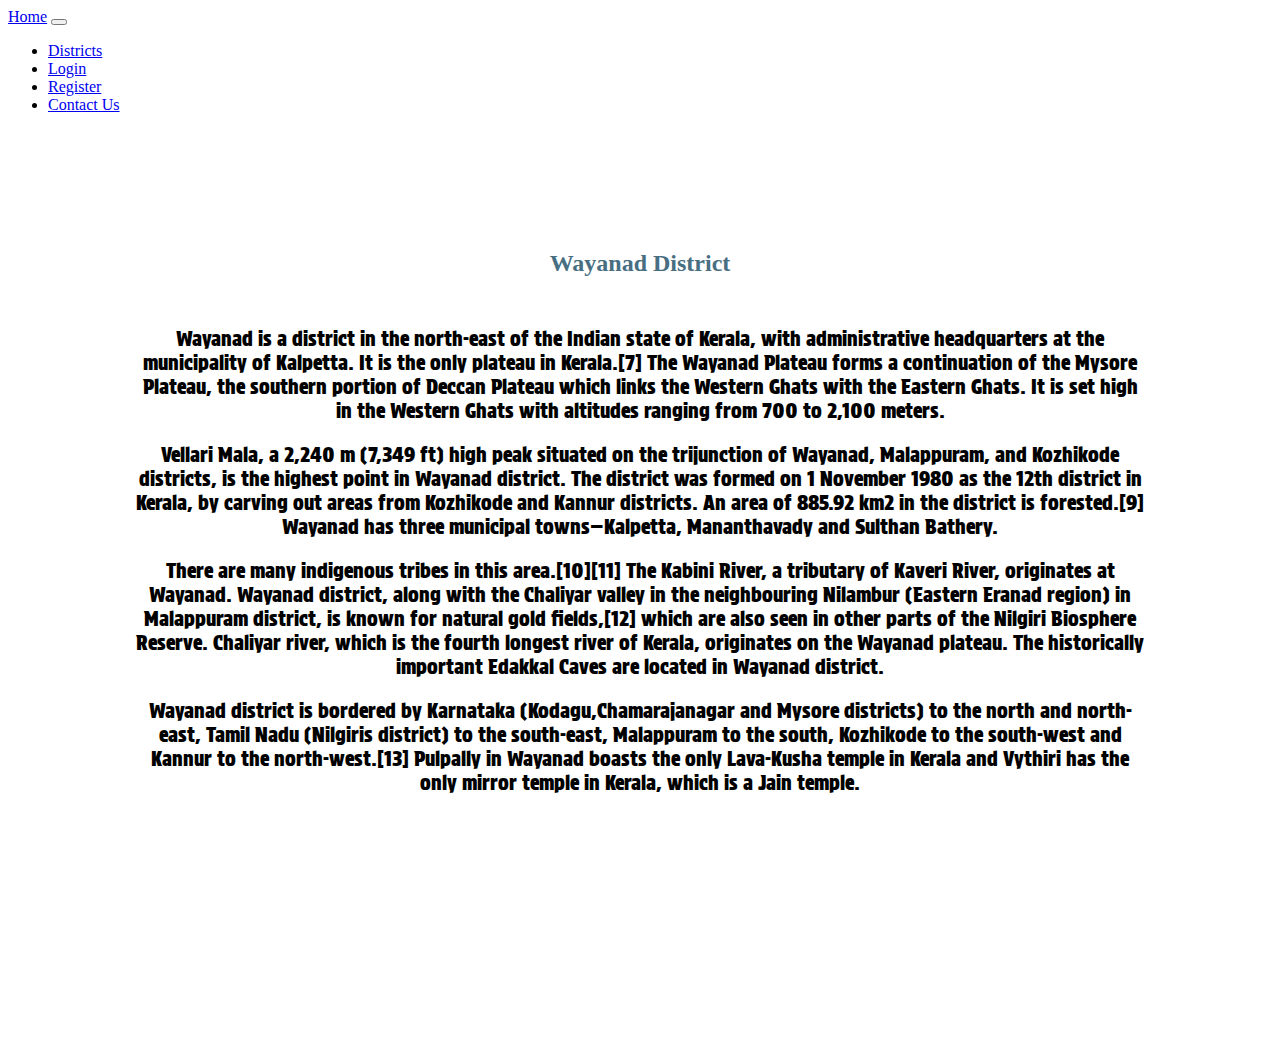
<file: wayanad.html>
<!DOCTYPE html>
<html lang="en">
<head>
    <meta charset="UTF-8">
    <meta name="viewport" content="width=device-width, initial-scale=1.0">
    <title>Wayanad</title>

    <link rel="preconnect" href="https://fonts.googleapis.com">
<link rel="preconnect" href="https://fonts.gstatic.com" crossorigin>
<link href="https://fonts.googleapis.com/css2?family=Protest+Strike&display=swap" rel="stylesheet">
    <link rel="stylesheet" href="./assets/styles.css">
    <link href="https://cdn.jsdelivr.net/npm/bootstrap@5.3.2/dist/css/bootstrap.min.css" rel="stylesheet" integrity="sha384-T3c6CoIi6uLrA9TneNEoa7RxnatzjcDSCmG1MXxSR1GAsXEV/Dwwykc2MPK8M2HN" crossorigin="anonymous">
</head>
<body>
    
  <nav class="navbar navbar-expand-lg bg-body-tertiary">
    <div class="container-fluid">
      <a class="navbar-brand" href="./home.html">Home</a>
      <button class="navbar-toggler" type="button" data-bs-toggle="collapse" data-bs-target="#navbarSupportedContent" aria-controls="navbarSupportedContent" aria-expanded="false" aria-label="Toggle navigation">
        <span class="navbar-toggler-icon"></span>
      </button>
      <div class="collapse navbar-collapse" id="navbarSupportedContent">
        
        <ul class="nav">
            <li class="nav-item">
              <a class="nav-link active" aria-current="page" href="./districts.html">Districts</a>
            </li>
            <li class="nav-item">
              <a class="nav-link" href="./login.html">Login</a>
            </li>
            <li class="nav-item">
                <a class="nav-link" href="./register.html">Register</a>
              </li>
            <li class="nav-item">
              <a class="nav-link" href="./contact.html">Contact Us</a>
            </li>
          </ul>

      </div>
    </div>
  </nav>

        <div class="bg-image" 
            style="background-image: url('https://t4.ftcdn.net/jpg/03/82/96/03/240_F_382960364_0Ijb3pTWGjnj8d1qlwcDXL7LaGpxReJH.jpg'); background-size: cover">
    
            <div class="container-xl div2">
                <div class="container-xl div3">
                  <div class="container-xl">
                    <div class="container-xl" style="padding: 10px;">
                      <h2 style="color: rgb(72, 110, 130);">Wayanad District</h2>
                    </div>
                    <p>
                        Wayanad is a district in the north-east of the Indian state of Kerala, with administrative headquarters at the municipality of Kalpetta. It is the only plateau in Kerala.[7] The Wayanad Plateau forms a continuation of the Mysore Plateau, the southern portion of Deccan Plateau which links the Western Ghats with the Eastern Ghats. It is set high in the Western Ghats with altitudes ranging from 700 to 2,100 meters.
                    </p>
                    <p>
                        Vellari Mala, a 2,240 m (7,349 ft) high peak situated on the trijunction of Wayanad, Malappuram, and Kozhikode districts, is the highest point in Wayanad district. The district was formed on 1 November 1980 as the 12th district in Kerala, by carving out areas from Kozhikode and Kannur districts. An area of 885.92 km2 in the district is forested.[9] Wayanad has three municipal towns—Kalpetta, Mananthavady and Sulthan Bathery.
                    </p>
                    <p>
                        There are many indigenous tribes in this area.[10][11] The Kabini River, a tributary of Kaveri River, originates at Wayanad. Wayanad district, along with the Chaliyar valley in the neighbouring Nilambur (Eastern Eranad region) in Malappuram district, is known for natural gold fields,[12] which are also seen in other parts of the Nilgiri Biosphere Reserve. Chaliyar river, which is the fourth longest river of Kerala, originates on the Wayanad plateau. The historically important Edakkal Caves are located in Wayanad district.
                    </p>
                    <p>
                        Wayanad district is bordered by Karnataka (Kodagu,Chamarajanagar and Mysore districts) to the north and north-east, Tamil Nadu (Nilgiris district) to the south-east, Malappuram to the south, Kozhikode to the south-west and Kannur to the north-west.[13] Pulpally in Wayanad boasts the only Lava-Kusha temple in Kerala and Vythiri has the only mirror temple in Kerala, which is a Jain temple.
                    </p>
                  </div>
                </div>
            </div>
        </div>
    <script src="https://cdn.jsdelivr.net/npm/bootstrap@5.3.2/dist/js/bootstrap.bundle.min.js" integrity="sha384-C6RzsynM9kWDrMNeT87bh95OGNyZPhcTNXj1NW7RuBCsyN/o0jlpcV8Qyq46cDfL" crossorigin="anonymous"></script>
</body>
</html>
</file>
<file: assets/styles.css>
.div1{    
    display: flex;
    justify-content: center;
    align-items: center;
    height: 100vh;
    margin: 0;
}

.div2{
    display: flex;
    justify-content: center;
    align-items: center;
    height: 100vh;
    margin: 0;
}

.div3{
    background-color: rgba(255, 255, 255,0.7);
    height: 80%;
    width: 80%;
    border-radius: 15px;
    text-align: center;
}

.div4{
    display: flex;
    justify-content: center;
    align-items: center;
    height: 100vh;
    margin: 0;
}

p{
    font-family: 'Protest Strike', sans-serif;
    font-size: 20px;
}

.img1{
    height: 40px;
    width: 40px;
}

.div4{
    display: flex;
    justify-content: center;
    align-items: center;
    flex-direction: column;
    height: 100vh;
    margin: 0;
}

.divBg{
    background-image: url("./images/homeBg.jpg");
}
</file>
